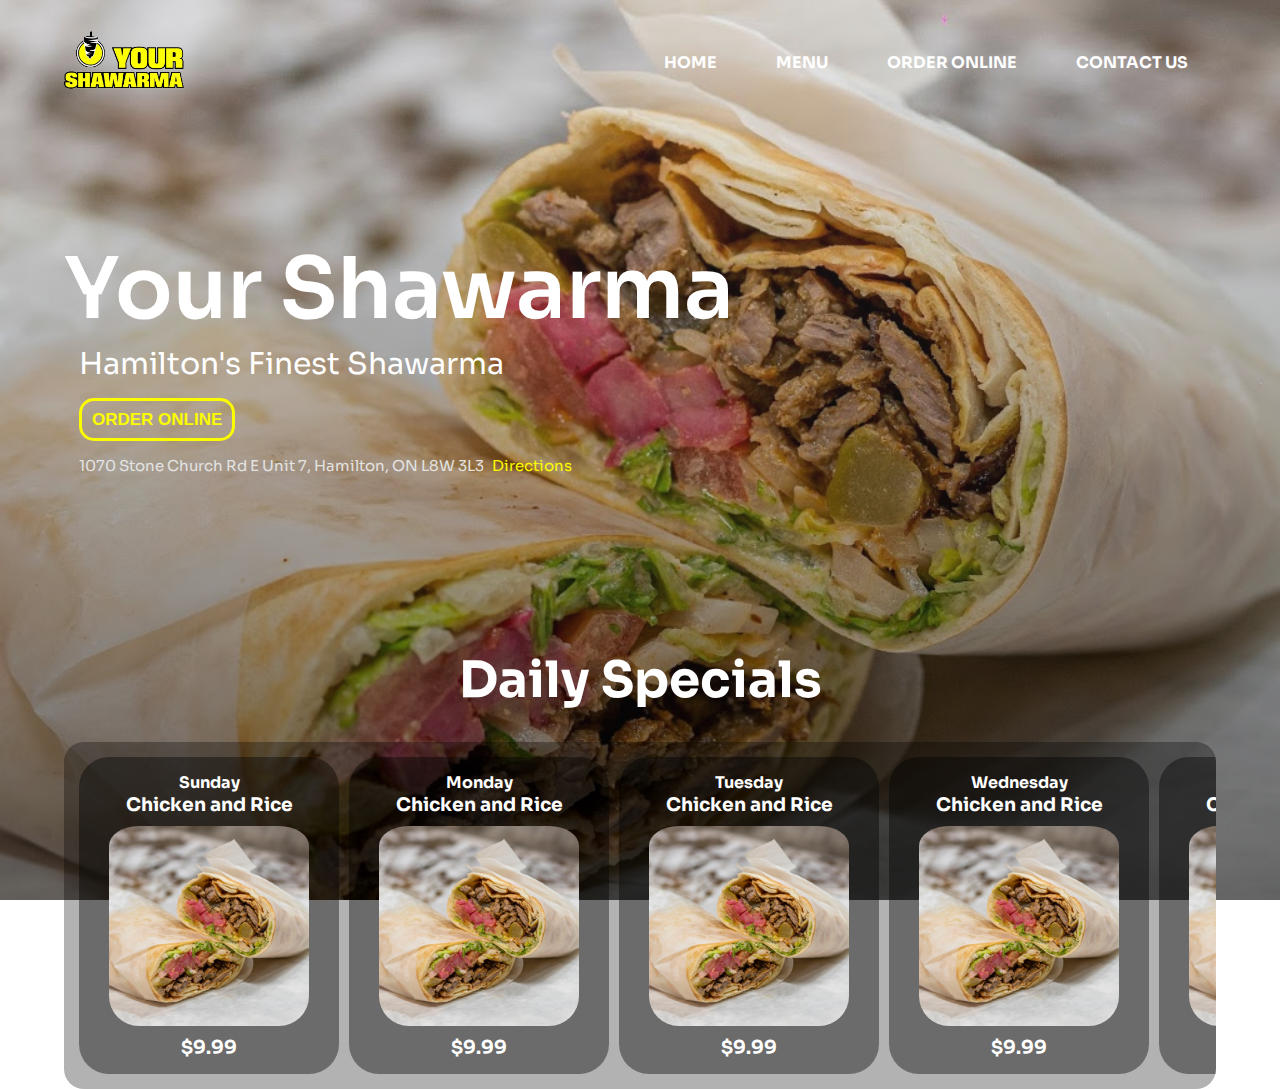
<file: index.html>
<!DOCTYPE html>
<html lang="en">
<head>
    <meta charset="UTF-8">
    <meta http-equiv="X-UA-Compatible" content="IE=edge">
    <meta name="viewport" content="width=device-width, initial-scale=1.0">
    <link rel="stylesheet" href="./style.css">
    <script src="./navscript.js" defer></script>
    <title>Your Shawarma</title>
</head>
<body>
    <div class="header">

        <!-- NAVBAR -->

        <div class="navbar">
            <div class="logo">
                <a href="./index.html">
                    <img src="../images/logo.png" alt="">
                </a>
            </div>
            <nav id="menu">
                <ul>
                    <li><a href="#">HOME</a></li>
                    <li><a href="./menu.html">MENU</a></li>
                    <li><a href="./order.html">ORDER ONLINE</a></li>
                    <li><a href="./contact.html">CONTACT US</a></li>
                </ul>
                <img src="../images/close.png" class="close-icon" onclick="closemenu()">
            </nav>
            <img src="../images/hamburger.png" class="menu-icon" onclick="openmenu()">
        </div>

        <!-- ---------------------- -->

        <!-- Home Content -->
        <div class="text-box">
            <h1>Your Shawarma</h1>
            <p>Hamilton's Finest Shawarma</p>
            <button type="button" class="btn" onclick="location.href='https://www.ubereats.com/ca/store/your-shawarma/M-yjFKXwR6WAOxK2BhZL5w'">Order Online</button>
            <p id="location">1070 Stone Church Rd E Unit 7, Hamilton, ON L8W 3L3 <a href="https://www.google.com/maps/place/Your+Shawarma/@43.198072,-79.8445374,17z/data=!3m1!4b1!4m5!3m4!1s0x882c9b3f9a764a3f:0xbeb663f2133e0b14!8m2!3d43.1982408!4d-79.8431735">Directions</a></p>
            
        </div>

        <!-- Daily Specials -->

        <h2 id="specials-headline">Daily Specials</h2>
        <div class="specials-row">
            <div class="specials-col">
                <h4>Sunday</h4>
                <h3>Chicken and Rice</h3>
                <img src="../images/ys1.jpeg" alt="">
                <h3 id="price">$9.99</h3>
            </div>
            <div class="specials-col">
                <h4>Monday</h4>
                <h3>Chicken and Rice</h3>
                <img src="../images/ys1.jpeg" alt="">
                <h3 id="price">$9.99</h3>
                
            </div>
            <div class="specials-col">
                <h4>Tuesday</h4>
                <h3>Chicken and Rice</h3>
                <img src="../images/ys1.jpeg" alt="">
                <h3 id="price">$9.99</h3>
            </div>
            <div class="specials-col">
                <h4>Wednesday</h4>
                <h3>Chicken and Rice</h3>
                <img src="../images/ys1.jpeg" alt="">
                <h3 id="price">$9.99</h3>
            </div>
            <div class="specials-col">
                <h4>Thursday</h4>
                <h3>Chicken and Rice</h3>
                <img src="../images/ys1.jpeg" alt="">
                <h3 id="price">$9.99</h3>
            </div>
            <div class="specials-col">
                <h4>Friday</h4>
                <h3>Chicken and Rice</h3>
                <img src="../images/ys1.jpeg" alt="">
                <h3 id="price">$9.99</h3>
            </div>
            <div class="specials-col">
                <h4>Saturday</h4>
                <h3>Chicken and Rice</h3>
                <img src="../images/ys1.jpeg" alt="">
                <h3 id="price">$9.99</h3>
            </div>
        </div>

    </div>
</body>
</html>
</file>
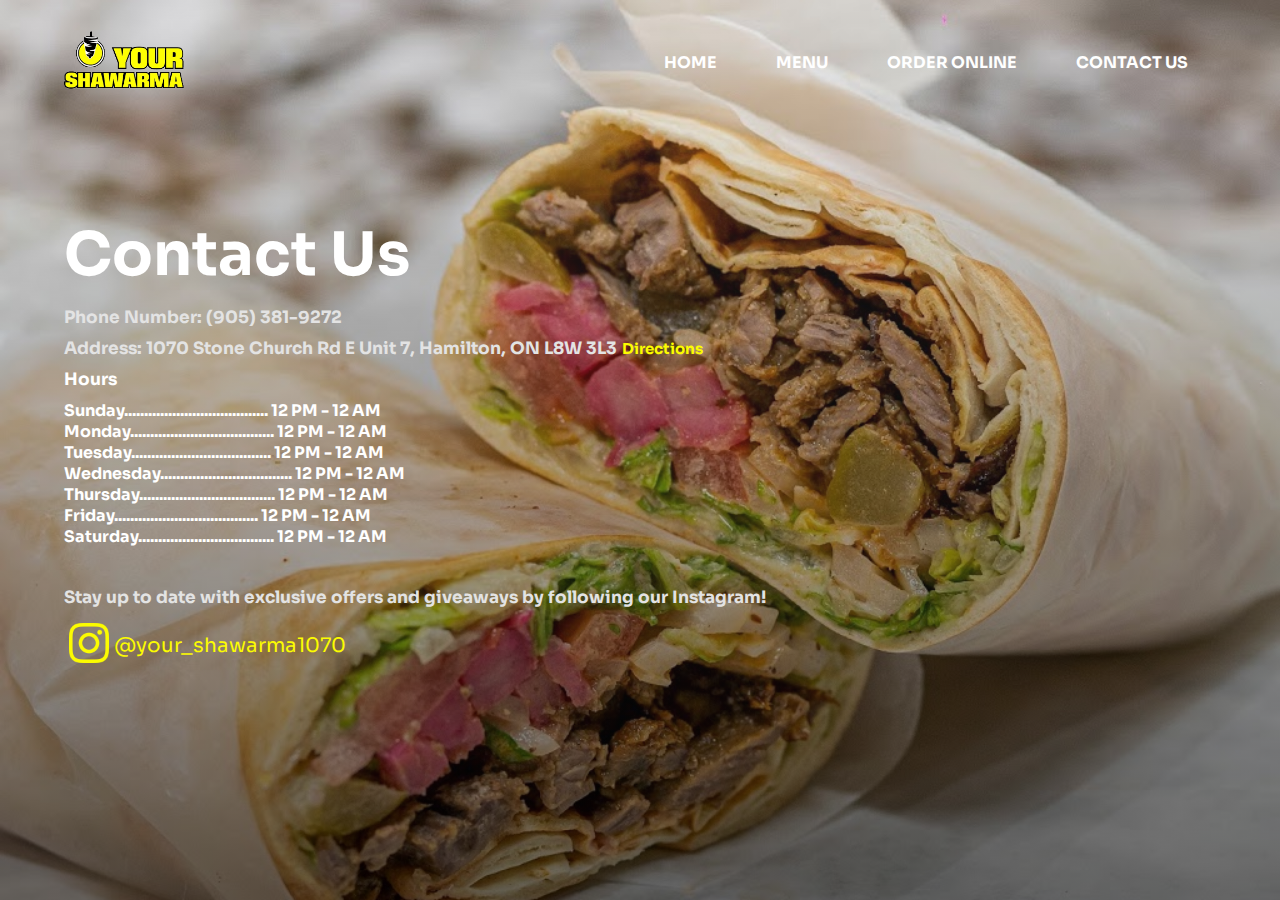
<file: contact.html>
<!DOCTYPE html>
<html lang="en">
<head>
    <meta charset="UTF-8">
    <meta http-equiv="X-UA-Compatible" content="IE=edge">
    <meta name="viewport" content="width=device-width, initial-scale=1.0">
    <link rel="stylesheet" href="./style.css">
    <script src="./navscript.js" defer></script>
    <title>Your Shawarma</title>
</head>
<body>
    <div class="header">

        <!-- NAVBAR -->

        <div class="navbar">
            <div class="logo">
                <a href="./index.html">
                    <img src="../images/logo.png" alt="">
                </a>
            </div>
            <nav id="menu">
                <ul>
                    <li><a href="./index.html">HOME</a></li>
                    <li><a href="./menu.html">MENU</a></li>
                    <li><a href="./order.html">ORDER ONLINE</a></li>
                    <li><a href="#">CONTACT US</a></li>
                </ul>
                <img src="../images/close.png" class="close-icon" onclick="closemenu()">
            </nav>
            <img src="../images/hamburger.png" class="menu-icon" onclick="openmenu()">
        </div>

        <!-- ---------------------- -->
        <!-- Contact Page -->

        <div class="contact">
            <h2>Contact Us</h2>
            <h3>Phone Number: (905) 381-9272</h3>
            <h3>Address: 1070 Stone Church Rd E Unit 7, Hamilton, ON L8W 3L3<a href="https://www.google.com/maps/place/Your+Shawarma/@43.198072,-79.8445374,17z/data=!3m1!4b1!4m5!3m4!1s0x882c9b3f9a764a3f:0xbeb663f2133e0b14!8m2!3d43.1982408!4d-79.8431735" id="location">Directions</a></h3>

            <h3 id="hours">Hours</h3> 
            <h4>Sunday.................................... 12 PM - 12 AM</h4>
            <h4>Monday.................................... 12 PM - 12 AM</h4>
            <h4>Tuesday................................... 12 PM - 12 AM</h4>
            <h4>Wednesday................................. 12 PM - 12 AM</h4>
            <h4>Thursday.................................. 12 PM - 12 AM</h4>
            <h4>Friday.................................... 12 PM - 12 AM</h4>
            <h4>Saturday.................................. 12 PM - 12 AM</h4>

            <h3 id="instainfo">Stay up to date with exclusive offers and giveaways by following our Instagram!</h3>
            <a href="https://www.instagram.com/your_shawarma1070/?hl=en">
                <img src="../images/insta.png" alt=""><span>@your_shawarma1070</span>
            </a>
        </div>

    </div>
</body>
</html>
</file>
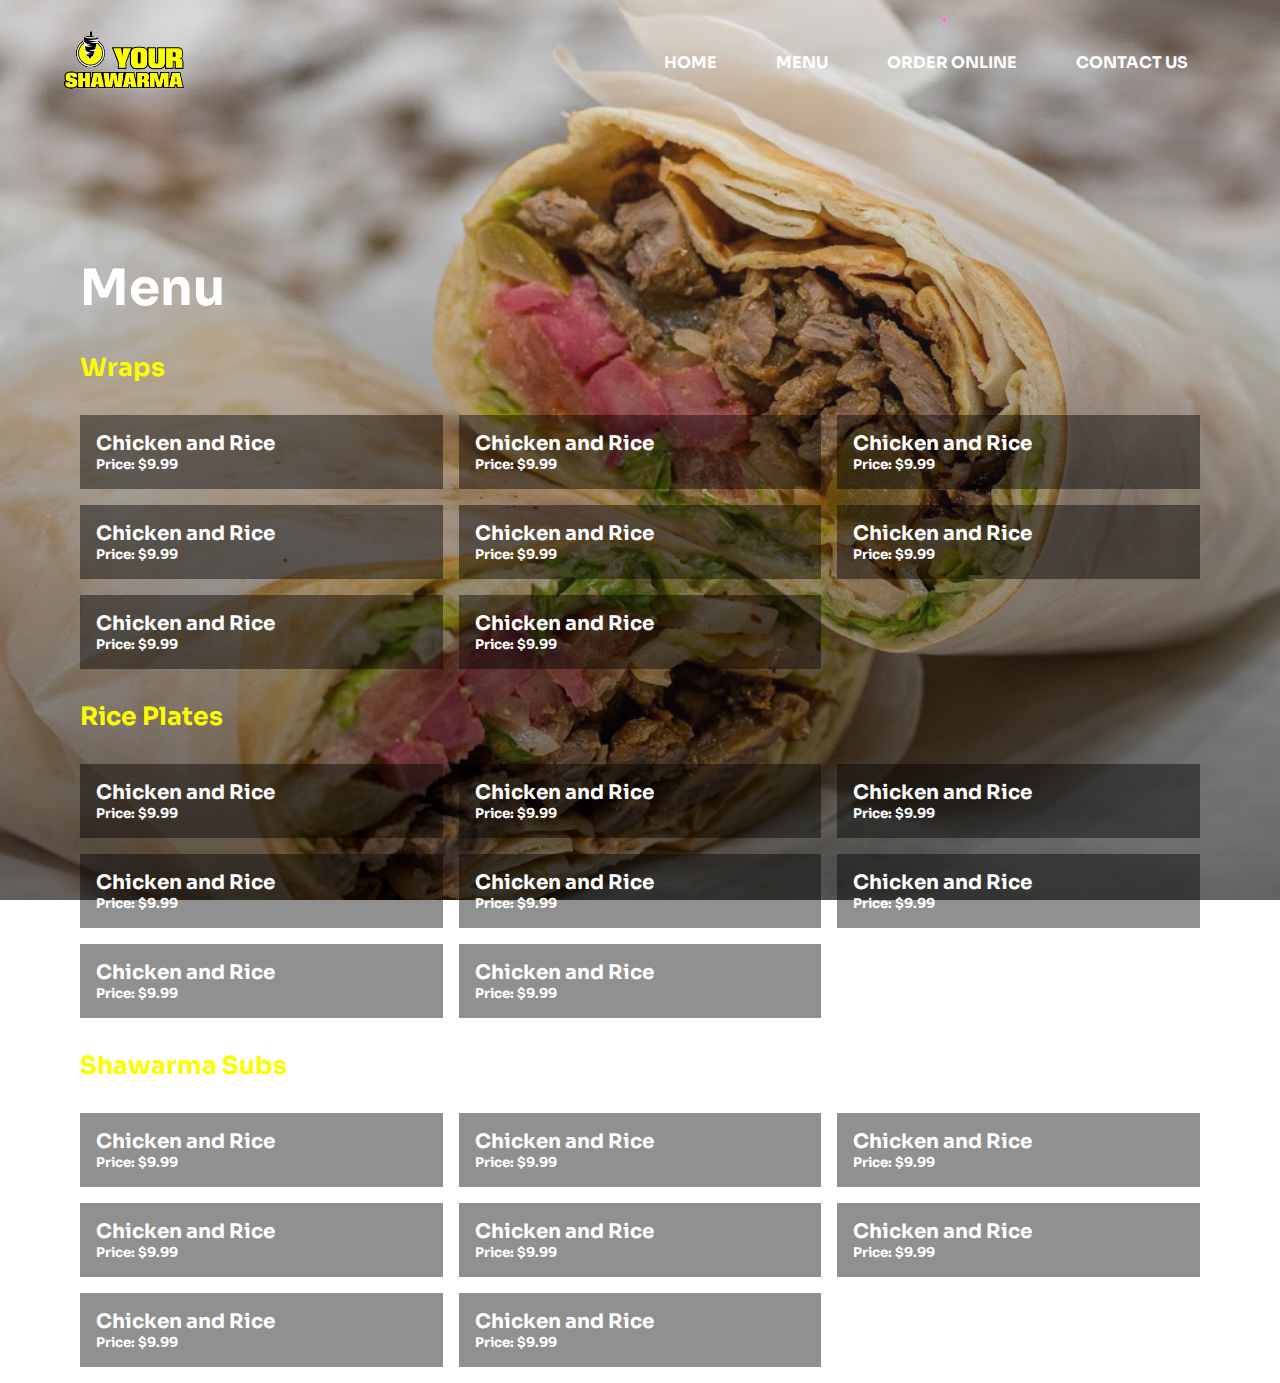
<file: menu.html>
<!DOCTYPE html>
<html lang="en">
<head>
    <meta charset="UTF-8">
    <meta http-equiv="X-UA-Compatible" content="IE=edge">
    <meta name="viewport" content="width=device-width, initial-scale=1.0">
    <link rel="stylesheet" href="./style.css">
    <script src="./navscript.js" defer></script>
    <title>Your Shawarma</title>
</head>
<body>
    <div class="header">

        <!-- NAVBAR -->

        <div class="navbar">
            <div class="logo">
                <a href="./index.html">
                    <img src="../images/logo.png" alt="">
                </a>
            </div>
            <nav id="menu">
                <ul>
                    <li><a href="./index.html">HOME</a></li>
                    <li><a href="#">MENU</a></li>
                    <li><a href="./order.html">ORDER ONLINE</a></li>
                    <li><a href="./contact.html">CONTACT US</a></li>
                </ul>
                <img src="../images/close.png" class="close-icon" onclick="closemenu()">
            </nav>
            <img src="../images/hamburger.png" class="menu-icon" onclick="openmenu()">
        </div>

        <!-- ---------------------- -->

        <div class="menu">
            <h2 id="menu-heading">Menu</h2>

            <!-- Wraps -->
            <h3>Wraps</h3>
            <div class="grid">
                <div class="col">
                    <h4>Chicken and Rice</h4>
                    <h6>Price: $9.99</h6>
                    <img src="../images/ys1.jpeg" alt="">
                </div>
                <div class="col">
                    <h4>Chicken and Rice</h4>
                    <h6>Price: $9.99</h6>
                    <img src="../images/ys1.jpeg" alt="">
                </div>
                <div class="col">
                    <h4>Chicken and Rice</h4>
                    <h6>Price: $9.99</h6>
                    <img src="../images/ys1.jpeg" alt="">
                </div>
                <div class="col">
                    <h4>Chicken and Rice</h4>
                    <h6>Price: $9.99</h6>
                    <img src="../images/ys1.jpeg" alt="">
                </div>
                <div class="col">
                    <h4>Chicken and Rice</h4>
                    <h6>Price: $9.99</h6>
                    <img src="../images/ys1.jpeg" alt="">
                </div>
                <div class="col">
                    <h4>Chicken and Rice</h4>
                    <h6>Price: $9.99</h6>
                    <img src="../images/ys1.jpeg" alt="">
                </div>
                <div class="col">
                    <h4>Chicken and Rice</h4>
                    <h6>Price: $9.99</h6>
                    <img src="../images/ys1.jpeg" alt="">
                </div>
                <div class="col">
                    <h4>Chicken and Rice</h4>
                    <h6>Price: $9.99</h6>
                    <img src="../images/ys1.jpeg" alt="">
                </div>
            </div>

            <!-- Rice Plates -->

            <h3>Rice Plates</h3>

            <div class="grid">
                <div class="col">
                    <h4>Chicken and Rice</h4>
                    <h6>Price: $9.99</h6>
                </div>
                <div class="col">
                    <h4>Chicken and Rice</h4>
                    <h6>Price: $9.99</h6>
                </div>
                <div class="col">
                    <h4>Chicken and Rice</h4>
                    <h6>Price: $9.99</h6>
                </div>
                <div class="col">
                    <h4>Chicken and Rice</h4>
                    <h6>Price: $9.99</h6>
                </div>
                <div class="col">
                    <h4>Chicken and Rice</h4>
                    <h6>Price: $9.99</h6>
                </div>
                <div class="col">
                    <h4>Chicken and Rice</h4>
                    <h6>Price: $9.99</h6>
                </div>
                <div class="col">
                    <h4>Chicken and Rice</h4>
                    <h6>Price: $9.99</h6>
                </div>
                <div class="col">
                    <h4>Chicken and Rice</h4>
                    <h6>Price: $9.99</h6>
                </div>
            </div>

            <!-- Shawarma Subs -->

            <h3>Shawarma Subs</h3>

            <div class="grid">
                <div class="col">
                    <h4>Chicken and Rice</h4>
                    <h6>Price: $9.99</h6>
                </div>
                <div class="col">
                    <h4>Chicken and Rice</h4>
                    <h6>Price: $9.99</h6>
                </div>
                <div class="col">
                    <h4>Chicken and Rice</h4>
                    <h6>Price: $9.99</h6>
                </div>
                <div class="col">
                    <h4>Chicken and Rice</h4>
                    <h6>Price: $9.99</h6>
                </div>
                <div class="col">
                    <h4>Chicken and Rice</h4>
                    <h6>Price: $9.99</h6>
                </div>
                <div class="col">
                    <h4>Chicken and Rice</h4>
                    <h6>Price: $9.99</h6>
                </div>
                <div class="col">
                    <h4>Chicken and Rice</h4>
                    <h6>Price: $9.99</h6>
                </div>
                <div class="col">
                    <h4>Chicken and Rice</h4>
                    <h6>Price: $9.99</h6>
                </div>
            </div>
        </div>
    </div>
</body>
</html>
</file>
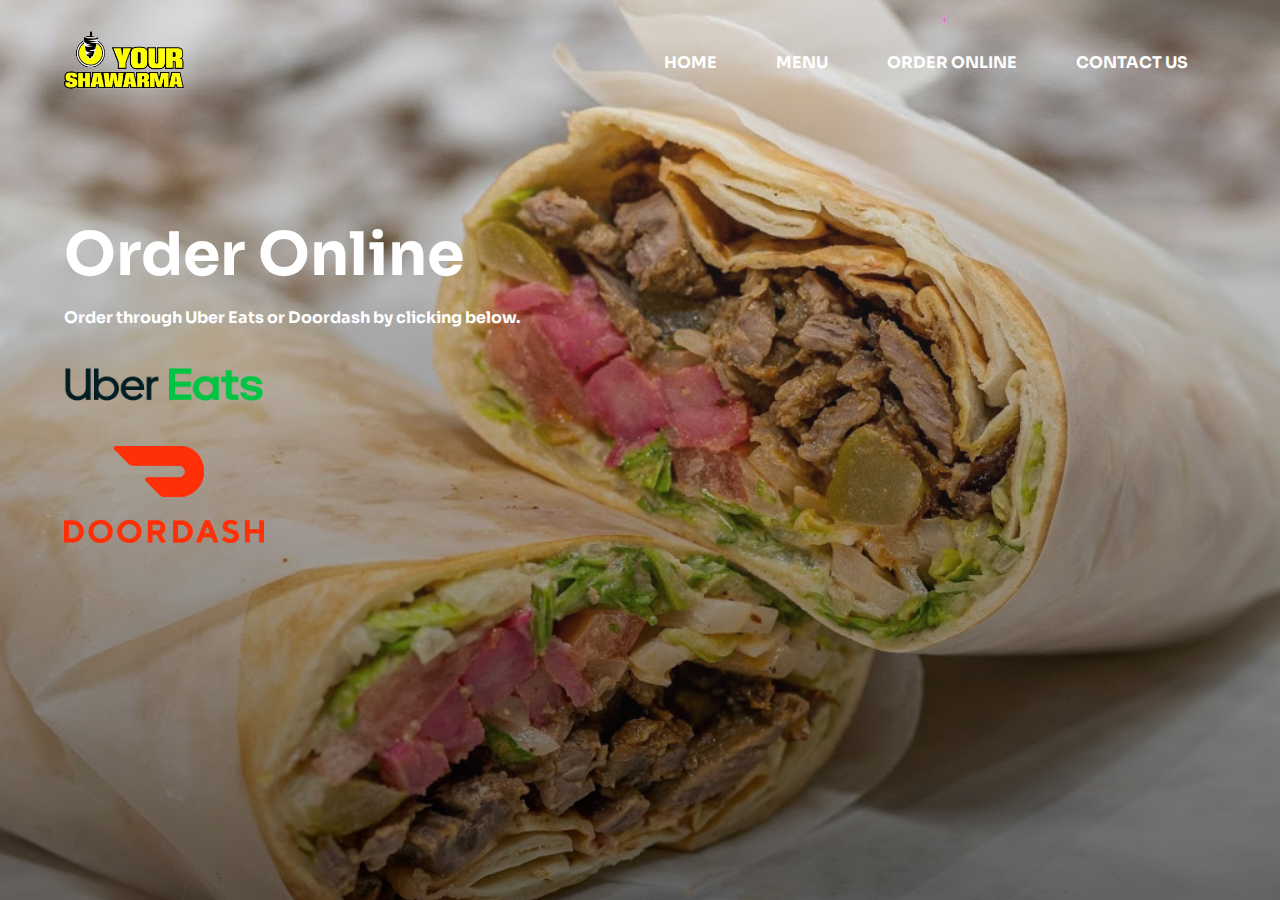
<file: order.html>
<!DOCTYPE html>
<html lang="en">
<head>
    <meta charset="UTF-8">
    <meta http-equiv="X-UA-Compatible" content="IE=edge">
    <meta name="viewport" content="width=device-width, initial-scale=1.0">
    <link rel="stylesheet" href="./style.css">
    <script src="./navscript.js" defer></script>
    <title>Your Shawarma</title>
</head>
<body>
    <div class="header">

        <!-- NAVBAR -->

        <div class="navbar">
            <div class="logo">
                <a href="./index.html">
                    <img src="../images/logo.png" alt="">
                </a>
            </div>
            <nav id="menu">
                <ul>
                    <li><a href="./index.html">HOME</a></li>
                    <li><a href="./menu.html">MENU</a></li>
                    <li><a href="">ORDER ONLINE</a></li>
                    <li><a href="./contact.html">CONTACT US</a></li>
                </ul>
                <img src="../images/close.png" class="close-icon" onclick="closemenu()">
            </nav>
            <img src="../images/hamburger.png" class="menu-icon" onclick="openmenu()">
        </div>

        <!-- ---------------------- -->

        <!-- Order Online Page -->
        <div class="order">
            <h2>Order Online</h2>
            <h4>Order through Uber Eats or Doordash by clicking below.</h4>
            <a href="https://www.ubereats.com/ca/store/your-shawarma/M-yjFKXwR6WAOxK2BhZL5w">
                <img src="../images/Uber-Eats-Logo.png" alt="">
            </a>
            <br>
            <a href="https://www.doordash.com/en-CA/store/your-shawarma-hamilton-1498078/">
                <img src="../images/doordash-logo.png" alt="">
            </a>
        </div>
            
    </div>
</body>
</html>
</file>
<file: style.css>
@import url('https://fonts.googleapis.com/css2?family=Sora:wght@500&display=swap');

* {
    margin: 0;
    padding: 0;
    box-sizing: border-box;
    font-family: 'Sora', sans-serif;
}

body {
    background-image: linear-gradient(to bottom, rgba(255, 255, 255, 0.084), rgba(0, 0, 0, 0.55)),
    url('../images/ys1.jpeg');
    background-position: center;
    background-size: cover;
    background-attachment: fixed;
}

.header {
    height: 100vh;
    width: 100%;
    color: #fff;
    padding: 0 5%;
    position: relative;
    /* border: solid green; */

    /* animation */
    animation: fadeInAnimation ease 3s;
    animation-iteration-count: 1;
    animation-fill-mode: forwards;
}


@keyframes fadeInAnimation {
    0% {
        opacity: 0;
    }
    100% {
        opacity: 1;
    }
}

.navbar {
    width: 100%;
    /* max-width: 1800px; */
    display: flex;
    align-items: center;
    justify-content: space-between;
    margin: auto;
    /* background-color: rgb(62, 62, 62); */
    /* border: solid salmon; */
}

.logo img {
    width: 120px;
    cursor: pointer;
}

nav ul li {
    list-style: none;
    display: inline-block;
    /* margin-right: 5vw; */
    padding: 0 2vw;
    /* border: solid orange; */
}

nav ul li a {
    text-decoration: none;
    color: white;
    font-size: 20;
    font-weight: bold;
    padding: 5px 2px;
}

nav ul li a:hover {
    color: rgb(252, 252, 0);
    border-bottom: 3px solid rgb(252, 252, 0)
}

.close-icon {
    display: none;
}

.menu-icon {
    display: none;
}



/* ------------------------------------------ */

/* Home Page Content */

.text-box {
    margin-top: 10%;
    font-size: 22px;
    color: white;
    /* border: solid blue; */
}

.text-box h1 {
    font-size: 85px;
    font-weight: 600;
    line-height: 100px;
    margin-bottom: 5px;
}

.text-box p {
    margin-left: 15px;
    /* border: solid yellow; */
    font-size: 30px;
}

/* Order Online Button */
.text-box button {
    transition: all .5s ease;
    color: rgb(252, 252, 0);
    border: 3px solid rgb(252, 252, 0);
    font-family:'Montserrat', sans-serif;
    text-transform: uppercase;
    text-align: center;
    line-height: 1;
    font-size: 17px;
    font-weight: bold;
    background-color : transparent;
    padding: 10px;
    outline: none;
    border-radius: 15px;
    margin-left: 15px;
    margin-top: 15px;
    cursor: pointer;
}

.text-box button:hover {
    color: rgb(0, 0, 0);
    background-color: rgb(252, 252, 0);
}

#location {
    font-size: 15px;
    color: rgb(227, 227, 227);
    margin-top: 15px;
}

.text-box a {
    margin-left: 5px;
    color: rgb(252, 252, 0);
    text-decoration: none;
}

.text-box a:hover {
    border-bottom: solid rgb(252, 252, 0);
}



/* Daily Specials */

.specials-row {
    /* border: solid brown; */
    width: 100%;
    margin-top: 15px;
    display: grid;
    /* grid-template-columns: repeat( auto-fill, minmax(500px, 1fr) ); */
    grid-template-columns: repeat(7, 1fr);
    /* gap: 20px; */
    /* grid-auto-rows: minmax(100px, auto); */
    text-align: center;
    justify-items: center;
    overflow-x: auto;
    column-gap: 10px;
    background-color: rgba(0, 0, 0, 0.3);
    padding: 15px;
    border-radius: 20px;
}

.specials-col {
    background: rgba(0, 0, 0, 0.4);
    color: rgb(255, 255, 255);
    width: auto;
    max-width: 300px;
    height: auto;
    border-radius: 30px;
    padding: 15px 30px;
    display: inline;
}

.specials-col:hover {
    color: rgb(252, 252, 0);
}

.specials-row img {
    padding-top: 10px;
    width: 200px;
    max-width: 400px;
    border-radius: 30px;
}
#specials-headline {
    text-align: center;
    font-size: 50px;
    margin-top: 5%;
    margin-bottom: 30px;
}

#price {
    margin-top: 5px;
}


/* Scrollbar decoration */

::-webkit-scrollbar {
    width: 6px;
}
 
::-webkit-scrollbar-track {
    background: rgb(75, 75, 75);
    border-radius: 50px;
}
 
::-webkit-scrollbar-thumb {
    background: rgb(252, 252, 0); 
    border-radius: 50px;
}

/* Resizing of Daily Specials */

@media only screen and (max-width: 1700px){
    #specials-headline {
        margin-top: 15%;
    }
}


/* -------------------------------------------------- */


/* --------------------- */

/* For Mobile devices a hambuger menu will be used instead of a traditional desktop navbar */

@media only screen and (max-width: 800px){

    .logo img {
        width: 90px;
        cursor: pointer;
    }

    nav ul li {
        list-style: none;
        margin: 35px 0;
        display: flex;
        justify-content: center;
        align-items: center;
        text-align: center;
    }
    
    nav ul li a {
        text-decoration: none;
        font-size: 30px;
        color: white;
        padding: 10px;
        letter-spacing: 5px;
        position: relative;
    }
    
    nav ul li a::after {
        content: '';
        height: 3px;
        width: 0;
        background: #fcfc00;
        position: absolute;
        bottom: 0;
        left: 0;
        transition: width 0.5s;
    } 
    
    nav ul li a:hover::after {
        width: 100%;
    }
    
    nav ul li a:hover {
        border-bottom: none;
    }

    nav {
        position: fixed;
        width: 100%;
        height: 100vh;
        background: rgb(0, 0, 0, 0.95);
        z-index: 0;
        top: -100vh;
        left: 0;
        display: flex;
        align-items: center;
        justify-content: center;
        text-align: center;
        transition: 1s;
    }
    
    .close-icon {
        width: 35px;
        position: absolute;
        right: 25px;
        top: 30px;
        cursor: pointer;
        display: block;
    }
    
    .menu-icon {
        width: 35px;
        cursor: pointer;
        display: block;
    }

    .text-box {
        margin-top: 5%;
        /* font-size: 22px; */
        /* border: solid blue; */
    }

    .text-box h1 {
        display: none;
    }

    .text-box p {
        margin: 0 10px;
        /* border: solid yellow; */
        font-size: 30px;
    }

    body {
        background-image: url(./images/mobile-bg.png);
        background-size: auto;
        background-attachment: initial;
    }

    .specials-row {
        background: rgba(53, 53, 53, 0.7);
    }
}







/* ----------------------------------------------------------------------------------- */

/* Menu Page */

#menu-heading {
    margin-top: 10%;
    padding: 16px;
    font-size: 50px;
}

.menu h3 {
    padding: 16px;
    font-size: 25px;
    color: rgb(252, 252, 0);
}

.grid {
    display: grid;
    grid-gap: 16px;
    padding: 16px;
    grid-template-columns: repeat(3, 1fr);
}

.col {
    background-color: rgba(0, 0, 0, 0.436);
    padding: 16px;
    font-size: 20px;
    text-align: center;
    align-self: start;
}

.col h4 {
    text-align: left;
}

.col h6 {
    text-align: left;
}

.col img {
    display: none;
    width: 250px;
    padding-top: 10px;
    border-radius: 30px;
}

.col:hover img{
    display: block;
}

.col:hover h4 {
    color: rgb(252, 252, 0);
}


@media (max-width: 1100px) {
    .grid {
        grid-template-columns: repeat(2, 1fr);
    }
    .grid-riceplates {
        grid-template-columns: repeat(2, 1fr);
    }
}

@media (max-width: 550px) {
    .grid {
        grid-template-columns: repeat(1, 1fr);
    }
}

@media (min-width: 1500px) {
    .grid {
        grid-template-columns: repeat(5, 1fr);
    }

    #menu-heading {
        margin-top: 5%;
    }
}

@media (max-width: 800px) {

    .col {
        background: rgba(53, 53, 53, 0.7);
    }
}




/* ---------------------------------------- */

/* Order Page */

.order img {
    width: 200px;
    cursor: pointer;
    /* border-radius: 20px; */
}

.order h2 {
    margin-top: 8%;
    font-size: 60px;
    padding-bottom: 15px;
}

@media (min-width: 1500px) {

    .order h2 {
        margin-top: 5%;
    }
}


/* ----------------------------------- */

/* Contact Page */

.contact h2 {
    margin-top: 8%;
    font-size: 60px;
    padding-bottom: 15px;
}

.contact h3 {
    font-size: 17px;
    padding-bottom: 10px;
    color: rgb(227, 227, 227);
}

#hours {
    color: white;
}

#instainfo {
    padding-top: 15px;
    margin-top: 25px;
}

.contact img {
    width: 50px;
    margin-top: 0px;
    padding: 5px;
}

.contact span{
    text-decoration: none;
    position: absolute;
    margin-top: 15px;
    color: #fcfc00;
    font-size: 20px;
    z-index: -1;
}

.contact span:hover {
    color: black;
}

.contact #location {
    margin-left: 5px;
    color: rgb(252, 252, 0);
    text-decoration: none;
}

.contact #location:hover {
    border-bottom: solid rgb(252, 252, 0);
}

@media (max-width: 800px) {

    .contact {
        font-size: 0.5em;
    }

    .contact h2 {
        font-size: 40px;
    }
}
</file>
